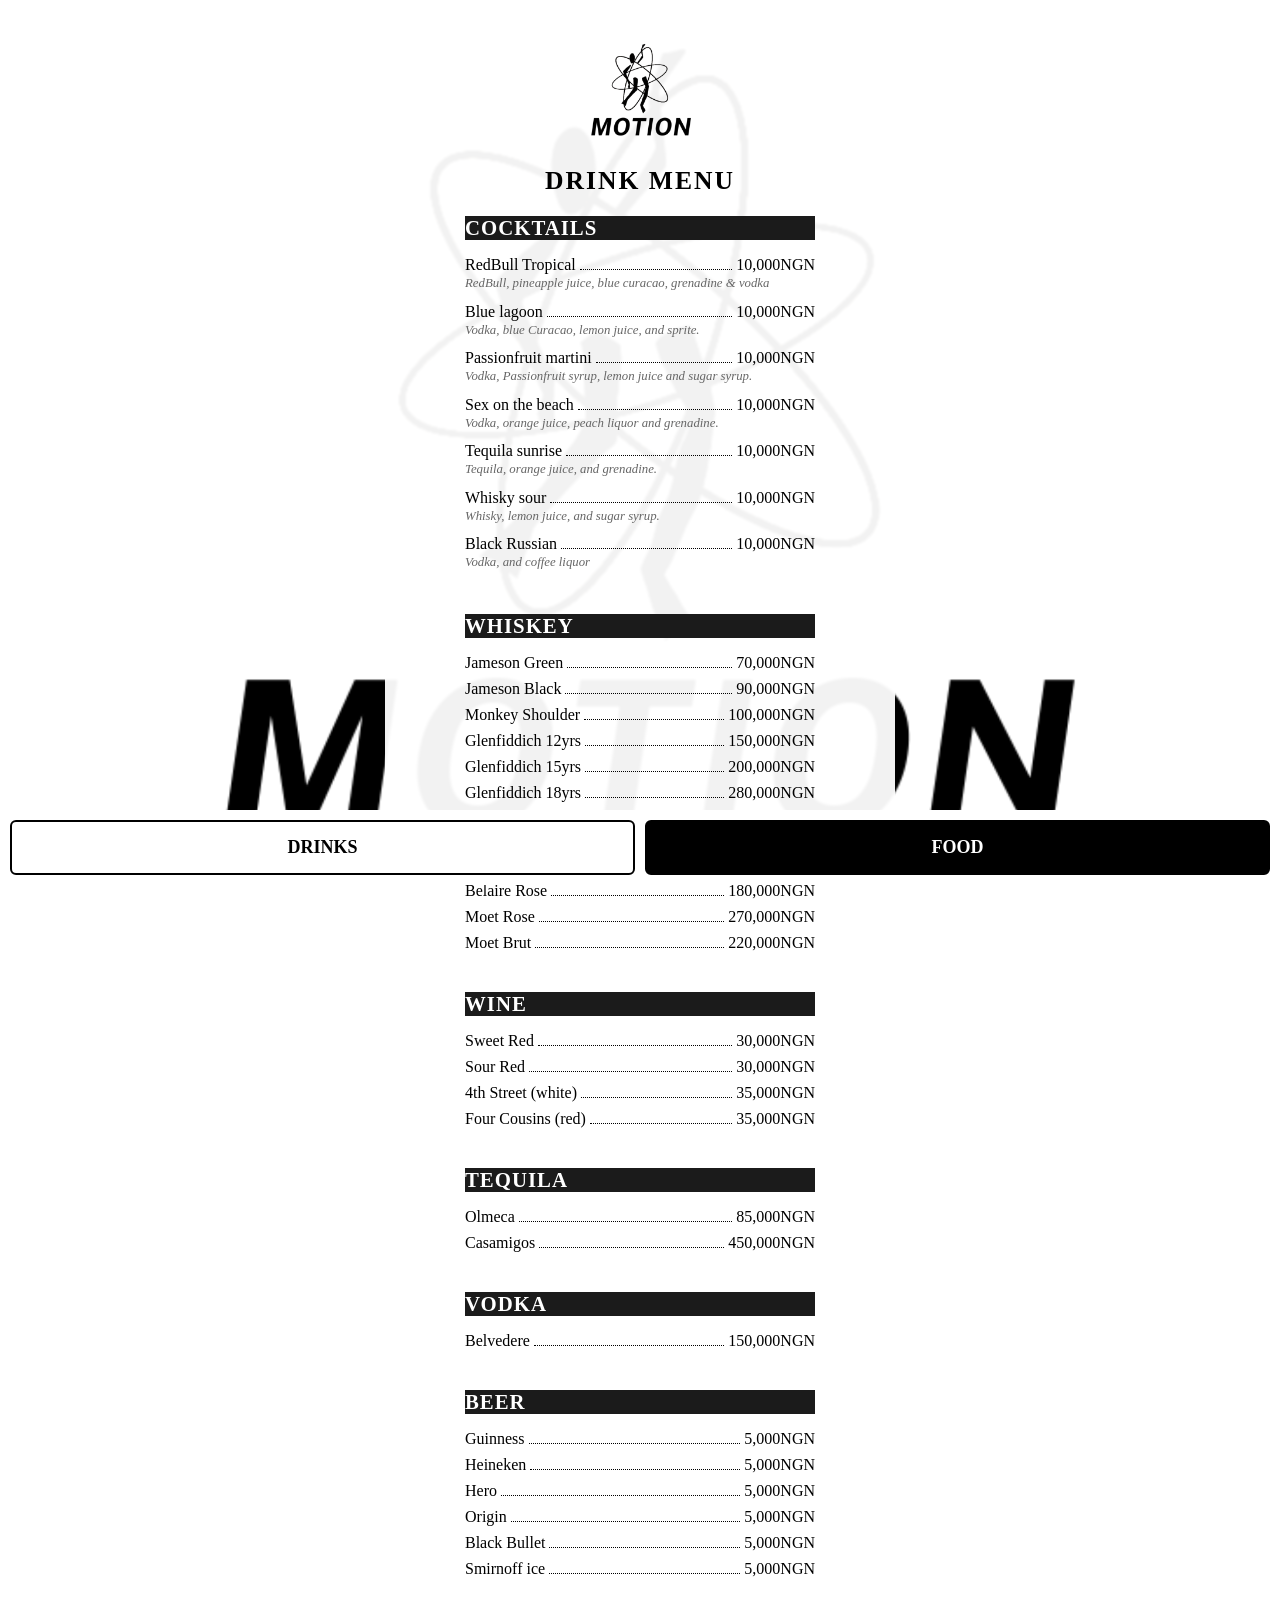
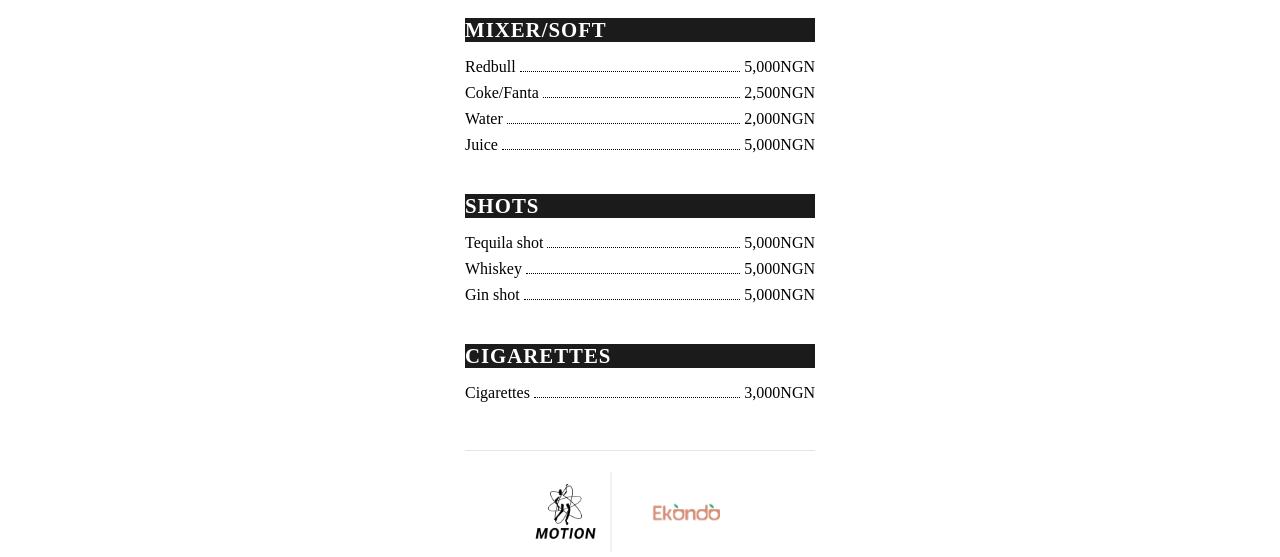
<file: index.html>
<!DOCTYPE html>
<html lang="en">
<head>
    <meta charset="UTF-8">

    <meta name="viewport" content="width=device-width, initial-scale=1.0, viewport-fit=cover">

    <title>Motion Menu</title>
    <link rel="icon" type="image/png" href="Motion.png">
    <link rel="stylesheet" href="style.css">
</head>
<body>
    <div class="fixed-buttons">
        <div class="btn btn-left">DRINKS</div>
        <div class="btn btn-right" onclick="window.location.href='food.html'">FOOD</div>
    </div>
    <div class="menu-container">
        <div class="menu-content">
            <div class="up">
                <img src="Motion.png" alt="Motion" class="upl">
            </div>
                
            <span class="menu-title">DRINK MENU</span>


            <div class="menu-section">
                <div class="title-section">
                    <span class="section-title">COCKTAILS</span>
                </div>
                <div class="menu-items">
                    <div class="menu-item-container">
                        <div class="menu-item">
                            <span class="item-name">RedBull Tropical</span>
                            <span class="dots"></span>
                            <span class="item-price">10,000</span>
                        </div>
                        <div class="item-desc">RedBull, pineapple juice, blue curacao, grenadine & vodka</div>
                    </div>
                    <div class="menu-item-container">
                        <div class="menu-item">
                            <span class="item-name">Blue lagoon</span>
                            <span class="dots"></span>
                            <span class="item-price">10,000</span>
                        </div>
                        <div class="item-desc">Vodka, blue Curacao, lemon juice, and sprite.</div>
                    </div>
                    <div class="menu-item-container">
                        <div class="menu-item">
                            <span class="item-name">Passionfruit martini</span>
                            <span class="dots"></span>
                            <span class="item-price">10,000</span>
                        </div>
                        <div class="item-desc">Vodka, Passionfruit syrup, lemon juice and sugar syrup.</div>
                    </div>
                    <div class="menu-item-container">
                        <div class="menu-item">
                            <span class="item-name">Sex on the beach</span>
                            <span class="dots"></span>
                            <span class="item-price">10,000</span>
                        </div>
                        <div class="item-desc">Vodka, orange juice, peach liquor and grenadine.</div>
                    </div>
                    <div class="menu-item-container">
                        <div class="menu-item">
                            <span class="item-name">Tequila sunrise</span>
                            <span class="dots"></span>
                            <span class="item-price">10,000</span>
                        </div>
                        <div class="item-desc">Tequila, orange juice, and grenadine.</div>
                    </div>
                    <div class="menu-item-container">
                        <div class="menu-item">
                            <span class="item-name">Whisky sour</span>
                            <span class="dots"></span>
                            <span class="item-price">10,000</span>
                        </div>
                        <div class="item-desc">Whisky, lemon juice, and sugar syrup.</div>
                    </div>
                    <div class="menu-item-container">
                        <div class="menu-item">
                            <span class="item-name">Black Russian</span>
                            <span class="dots"></span>
                            <span class="item-price">10,000</span>
                        </div>
                        <div class="item-desc">Vodka, and coffee liquor</div>
                    </div>
                </div>
            </div>

            <div class="menu-section">
                <div class="title-section">
                    <span class="section-title">WHISKEY</span>
                </div>
                <div class="menu-items">
                    <div class="menu-item">
                        <span class="item-name">Jameson Green</span>
                        <span class="dots"></span>
                        <span class="item-price">70,000</span>
                    </div>
                    <div class="menu-item">
                        <span class="item-name">Jameson Black</span>
                        <span class="dots"></span>
                        <span class="item-price">90,000</span>
                    </div>
                    <div class="menu-item">
                        <span class="item-name">Monkey Shoulder</span>
                        <span class="dots"></span>
                        <span class="item-price">100,000</span>
                    </div>
                    <div class="menu-item">
                        <span class="item-name">Glenfiddich 12yrs</span>
                        <span class="dots"></span>
                        <span class="item-price">150,000</span>
                    </div>
                    <div class="menu-item">
                        <span class="item-name">Glenfiddich 15yrs</span>
                        <span class="dots"></span>
                        <span class="item-price">200,000</span>
                    </div>
                    <div class="menu-item">
                        <span class="item-name">Glenfiddich 18yrs</span>
                        <span class="dots"></span>
                        <span class="item-price">280,000</span>
                    </div>
                </div>
            </div>

            <div class="menu-section">
                <div class="title-section">
                    <span class="section-title">CHAMPAGNE</span>
                </div>
                <div class="menu-items">
                    <div class="menu-item">
                        <span class="item-name">Belaire Rose</span>
                        <span class="dots"></span>
                        <span class="item-price">180,000</span>
                    </div>
                    <div class="menu-item">
                        <span class="item-name">Moet Rose</span>
                        <span class="dots"></span>
                        <span class="item-price">270,000</span>
                    </div>
                    <div class="menu-item">
                        <span class="item-name">Moet Brut</span>
                        <span class="dots"></span>
                        <span class="item-price">220,000</span>
                    </div>
                </div>
            </div>

            <div class="menu-section">
                <div class="title-section">
                    <span class="section-title">WINE</span>
                </div>
                <div class="menu-items">
                    <div class="menu-item">
                        <span class="item-name">Sweet Red</span>
                        <span class="dots"></span>
                        <span class="item-price">30,000</span>
                    </div>
                    <div class="menu-item">
                        <span class="item-name">Sour Red</span>
                        <span class="dots"></span>
                        <span class="item-price">30,000</span>
                    </div>
                    <div class="menu-item">
                        <span class="item-name">4th Street (white)</span>
                        <span class="dots"></span>
                        <span class="item-price">35,000</span>
                    </div>
                    <div class="menu-item">
                        <span class="item-name">Four Cousins (red)</span>
                        <span class="dots"></span>
                        <span class="item-price">35,000</span>
                    </div>
                </div>
            </div>

            <div class="menu-section">
                <div class="title-section">
                    <span class="section-title">TEQUILA</span>
                </div>
                <div class="menu-items">
                    <div class="menu-item">
                        <span class="item-name">Olmeca</span>
                        <span class="dots"></span>
                        <span class="item-price">85,000</span>
                    </div>
                    <div class="menu-item">
                        <span class="item-name">Casamigos</span>
                        <span class="dots"></span>
                        <span class="item-price">450,000</span>
                    </div>
                </div>
            </div>

            <div class="menu-section">
                <div class="title-section">
                    <span class="section-title">VODKA</span>
                </div>
                <div class="menu-items">
                    <div class="menu-item">
                        <span class="item-name">Belvedere</span>
                        <span class="dots"></span>
                        <span class="item-price">150,000</span>
                    </div>
                </div>
            </div>

            <div class="menu-section">
                <div class="title-section">
                    <span class="section-title">BEER</span>
                </div>
                <div class="menu-items">
                    <div class="menu-item">
                        <span class="item-name">Guinness</span>
                        <span class="dots"></span>
                        <span class="item-price">5,000</span>
                    </div>
                    <div class="menu-item">
                        <span class="item-name">Heineken</span>
                        <span class="dots"></span>
                        <span class="item-price">5,000</span>
                    </div>
                    <div class="menu-item">
                        <span class="item-name">Hero</span>
                        <span class="dots"></span>
                        <span class="item-price">5,000</span>
                    </div>
                    <div class="menu-item">
                        <span class="item-name">Origin</span>
                        <span class="dots"></span>
                        <span class="item-price">5,000</span>
                    </div>
                    <div class="menu-item">
                        <span class="item-name">Black Bullet</span>
                        <span class="dots"></span>
                        <span class="item-price">5,000</span>
                    </div>
                    <div class="menu-item">
                        <span class="item-name">Smirnoff ice</span>
                        <span class="dots"></span>
                        <span class="item-price">5,000</span>
                    </div>
                </div>
            </div>

            <div class="menu-section">
                <div class="title-section">
                    <span class="section-title">MIXER/SOFT</span>
                </div>
                <div class="menu-items">
                    <div class="menu-item">
                        <span class="item-name">Redbull</span>
                        <span class="dots"></span>
                        <span class="item-price">5,000</span>
                    </div>
                    <div class="menu-item">
                        <span class="item-name">Coke/Fanta</span>
                        <span class="dots"></span>
                        <span class="item-price">2,500</span>
                    </div>
                    <div class="menu-item">
                        <span class="item-name">Water</span>
                        <span class="dots"></span>
                        <span class="item-price">2,000</span>
                    </div>
                    <div class="menu-item">
                        <span class="item-name">Juice</span>
                        <span class="dots"></span>
                        <span class="item-price">5,000</span>
                    </div>
                </div>
            </div>

            <div class="menu-section">
                <div class="title-section">
                    <span class="section-title">SHOTS</span>
                </div>
                <div class="menu-items">
                    <div class="menu-item">
                        <span class="item-name">Tequila shot</span>
                        <span class="dots"></span>
                        <span class="item-price">5,000</span>
                    </div>
                    <div class="menu-item">
                        <span class="item-name">Whiskey</span>
                        <span class="dots"></span>
                        <span class="item-price">5,000</span>
                    </div>
                    <div class="menu-item">
                        <span class="item-name">Gin shot</span>
                        <span class="dots"></span>
                        <span class="item-price">5,000</span>
                    </div>
                </div>
            </div>

            <div class="menu-section">
                <div class="title-section">
                    <span class="section-title">CIGARETTES</span>
                </div>
                <div class="menu-items">
                    <div class="menu-item">
                        <span class="item-name">Cigarettes</span>
                        <span class="dots"></span>
                        <span class="item-price">3,000</span>
                    </div>
                </div>
            </div>
            
            <div class="logos">
                <img src="Motion.png" alt="Motion" class="logo motion-logo">
                <img src="d07cb524-7ab9-4ac4-97f7-09c7328db51a-removebg-preview.png" alt="Zagaleta" class="logo zagaleta-logo">
            </div>
        </div>
    </div>
</body>
</html>
</file>
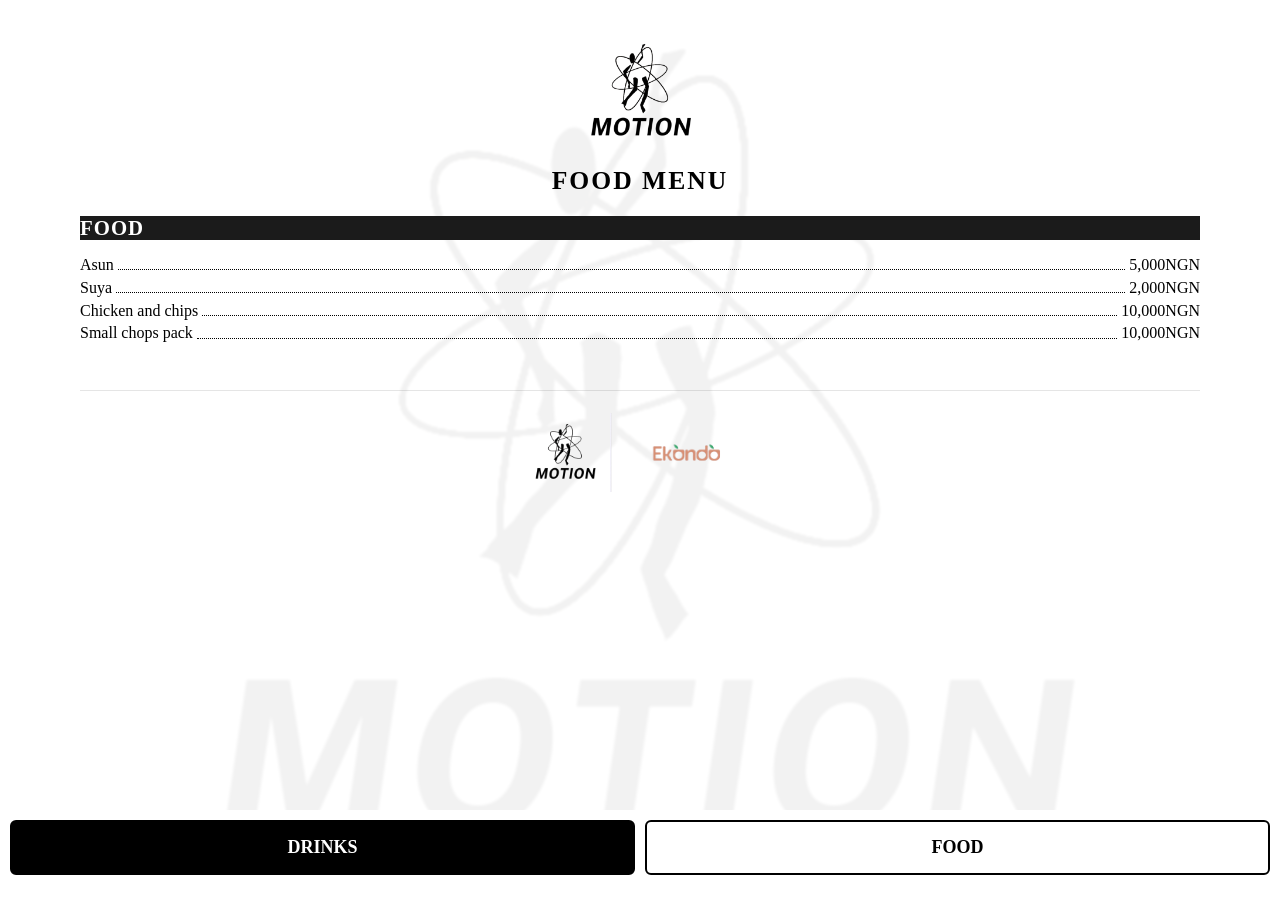
<file: food.html>
<!DOCTYPE html>
<html lang="en">
<head>
    <meta charset="UTF-8">

    <meta name="viewport" content="width=device-width, initial-scale=1.0, viewport-fit=cover">

    <title>Motion Menu</title>
    <link rel="icon" type="image/png" href="Motion.png">
    <link rel="stylesheet" href="second.css">
</head>
<body>
    <div class="fixed-buttons">
    <div class="btn btn-left" onclick="window.location.href='index.html'">DRINKS</div>
    <div class="btn btn-right" >FOOD</div>
  </div>
    <div class="menu-container">
        <div class="menu-content">
            <div class="up">
                <img src="Motion.png" alt="Motion" class="upl">

            </div>
                
            <span class="menu-title">FOOD MENU</span>
            <div class="menu-section">
                <div class="title-section">
                    <span class="section-title">FOOD</span>
                </div>
                <div class="menu-items">
                    <div class="menu-item">
                        <span class="item-name">Asun</span>
                        <span class="dots"></span>
                        <span class="item-price">5,000</span>
                    </div>
                    <div class="menu-item">
                        <span class="item-name">Suya</span>
                        <span class="dots"></span>
                        <span class="item-price">2,000</span>
                    </div>
                    <div class="menu-item">
                        <span class="item-name">Chicken and chips</span>
                        <span class="dots"></span>
                        <span class="item-price">10,000</span>
                    </div>
                    <div class="menu-item">
                        <span class="item-name">Small chops pack</span>
                        <span class="dots"></span>
                        <span class="item-price">10,000</span>
                    </div>
                </div>
            </div>
            
            <div class="logos">
                <img src="Motion.png" alt="Motion" class="logo motion-logo">
                <img src="d07cb524-7ab9-4ac4-97f7-09c7328db51a-removebg-preview.png" alt="Zagaleta" class="logo zagaleta-logo">
            </div>
        </div>
    </div>
</body>
</html>
</file>
<file: style.css>
body {
    margin: 0;
    padding: 0;
    min-height: 100vh;
    font-family: "Times New Roman", Times, serif;
    background: white;
    position: relative;
    overflow-x: hidden;
}

/* background layer */
body::before {
    content: "";
    position: fixed;
    top: 0;
    left: 0;
    width: 100%;
    height: 100%;
    background: url('Motion.png') no-repeat center center;
    background-size: cover;
    z-index: -1;
}

.menu-container {
    max-width: 510px;
    margin: 0 auto;
    padding-left: 5rem;
    padding-right: 5rem;
    box-sizing: border-box;
    background: rgba(255, 255, 255, 0.95);
    backdrop-filter: blur(1px);
}

.menu-content {
    width: 100%;
    color: black;
}
.up{
    display: flex;
    justify-content: center;

    margin-top: 1rem;

}
.menu-title {

        text-align: center;   /* centers the title */
    display: block; 
    font-size: 1.6rem;
    font-weight: 600;
    margin-bottom: 1rem;
    letter-spacing: 2px;
}
/* .menu-title {
    font-size: 1rem;
    margin-bottom: 3rem;
    letter-spacing: 2px;
    text-align: center;   /* centers the title */


.menu-section {
    position: relative;
    margin-top: 20px;
    margin-bottom: 2.5rem;
}
.title-section {
        background-color: rgb(27, 27, 27);

}
.section-title {

    font-weight: bolder;

    color: white;
    font-size: 1.3rem;
    margin-bottom: 1rem;
    letter-spacing: 1px;
}

.menu-items {
    display: flex;
    flex-direction: column;
    gap: 0.5rem;
    margin-top: 1rem;
}

.menu-item-container {
    display: flex;
    flex-direction: column;
    margin-bottom: 0.2rem;
}

.menu-item {
    display: flex;
    align-items: center;
    width: 100%;
    font-weight: 500;
}

.item-desc {
    font-size: 0.8rem;
    color: #666;
    text-align: left;
    margin-top: 2px;
    font-style: italic;
    line-height: 1.2;
}

/* left text */
.item-name {
    font-size: 1rem;
    color: black;
    white-space: nowrap;
}

/* dotted leader */
.dots {
    flex: 1;
    border-bottom: 1px dotted black;
    margin: 0 4px;
    height: 0.6em;
}

/* right text */
.item-price {
    font-size: 1rem;
    color: black;
    white-space: nowrap;
}

.logos {
    display: flex;
    justify-content: center;
    align-items: center;
    margin-top: 3rem;
    padding-top: 1rem;
    border-top: 1px solid rgba(0, 0, 0, 0.1);
}

.logo {
    height: auto;
    margin: 0;
    padding: 0;
}
.item-price::after {
    content: "NGN";
}

.motion-logo {
    width: 90px;
}
.upl {
    height: 150px;
    width: 150px;
}
.zagaleta-logo {
    width: 150px;
}
  .fixed-buttons {
        z-index: 999;
      position: fixed;
      top:90%;
      left: 0px;
      width: 100%;
      display: flex;
      justify-content: space-between;
      padding: 10px;
    background-color: white;
      box-sizing: border-box;
    }

    .btn {
      flex: 1;
      padding: 15px 0;
      font-size: 18px;
      font-weight: bold;
      text-align: center;
      cursor: pointer;
      border-radius: 6px;
      border: 2px solid black;
    }

    .btn-left {
      background: white;
      color: black;
      margin-right: 5px;
    }

    .btn-right {
      background: black;
      color: white;
      margin-left: 5px;
    }
@media (max-width: 768px) {
    .logos {
        margin-bottom: 1.5rem;
        margin-right: 0;
        padding-right: 0;
    }
    .menu-container {
        padding-left: 3rem;
        padding-right: 3rem;
    }
    .menu-section {
        margin-bottom: 0rem;
    }
}
</file>
<file: second.css>
body {
    margin: 0;
    padding: 0;
    min-height: 100vh;
    font-family: "Times New Roman", Times, serif;
    background: white;
    position: relative;
    overflow-x: hidden;
}

/* background layer */
body::before {
    content: "";
    position: fixed;
    top: 0;
    left: 0;
    width: 100%;
    height: 100%;
    background: url('Motion.png') no-repeat center center;
    background-size: cover;
    z-index: -1;
}

.menu-container {
    height: 100vh;
    margin: 0 auto;
    padding-left: 5rem;
    padding-right: 5rem;
    box-sizing: border-box;
    background: rgba(255, 255, 255, 0.95);
    backdrop-filter: blur(1px);
}

.menu-content {
    width: 100%;
    color: black;
}
.up{
    display: flex;
    justify-content: center;

    margin-top: 1rem;

}
.menu-title {

        text-align: center;   /* centers the title */
    display: block; 
    font-size: 1.6rem;
    font-weight: 600;
    margin-bottom: 1rem;
    letter-spacing: 2px;
}
/* .menu-title {
    font-size: 1rem;
    margin-bottom: 3rem;
    letter-spacing: 2px;
    text-align: center;   /* centers the title */


.menu-section {
    position: relative;
    margin-top: 20px;
    margin-bottom: 2.5rem;
}
.title-section {
    background-color: rgb(27, 27, 27);
}
.section-title {

    font-weight: bolder;

    color: white;
    font-size: 1.3rem;
    margin-bottom: 1rem;
    letter-spacing: 1px;
}

.menu-items {
    display: flex;
    flex-direction: column;
    gap: 0.3rem;
    margin-top: 1rem;
}

.menu-item {
    display: flex;
    align-items: center;
    width: 100%;
    font-weight: 500;
}

/* left text */
.item-name {
    font-size: 1rem;
    color: black;
    white-space: nowrap;
}

/* dotted leader */
.dots {
    flex: 1;
    border-bottom: 1px dotted black;
    margin: 0 4px;
    height: 0.6em;
}

/* right text */
.item-price {
    font-size: 1rem;
    color: black;
    white-space: nowrap;
}

.logos {
    display: flex;
    justify-content: center;
    align-items: center;
    margin-top: 3rem;
    padding-top: 1rem;
    border-top: 1px solid rgba(0, 0, 0, 0.1);
}

.logo {
    height: auto;
    margin: 0;
    padding: 0;
}
.item-price::after {
    content: "NGN";
}

.motion-logo {
    width: 90px;
}
.upl {
    height: 150px;
    width: 150px;
}
.zagaleta-logo {
    width: 150px;
}
  .fixed-buttons {
        z-index: 999;
      position: fixed;
      top:90%;
      left: 0px;
      width: 100%;
      display: flex;
      justify-content: space-between;
      padding: 10px;
    background-color: white;
      
      box-sizing: border-box;
    }

    .btn {
      flex: 1;
      padding: 15px 0;
      font-size: 18px;
      font-weight: bold;
      text-align: center;
      cursor: pointer;
      border-radius: 6px;
      border: 2px solid black;
    }

    .btn-left {
         background: black;
        color: white;
        margin-right: 5px;  
    }

    .btn-right {
         background: white;
      color: black;
      margin-left: 5px;
   
    }
@media (max-width: 768px) {
    .logos {
        margin-right: 0;
        padding-right: 0;
    }
    .menu-container {
        padding-left: 3rem;
        padding-right: 3rem;
    }
    .menu-section {
        margin-bottom: 10rem;
    }
}
</file>
